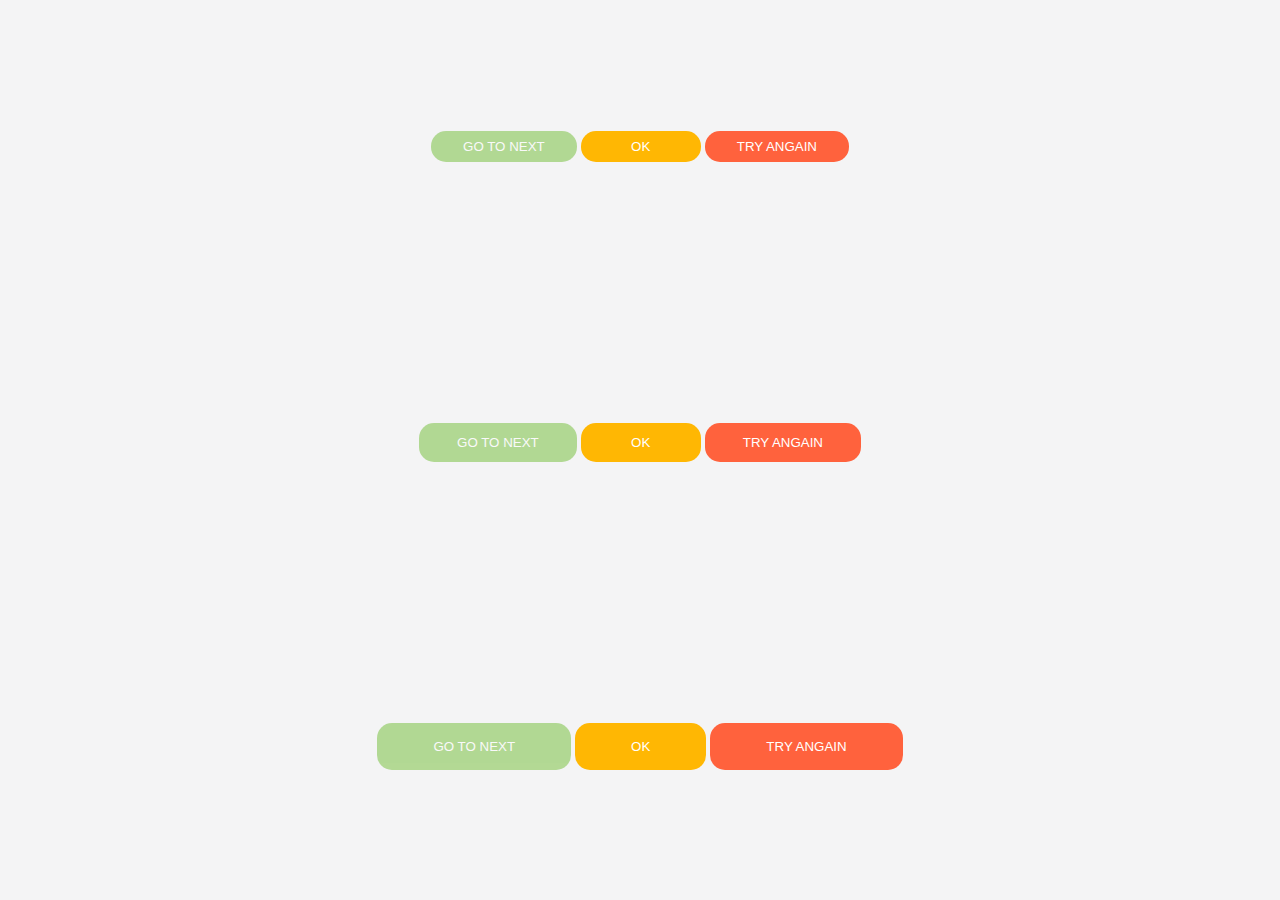
<file: index.html>
<!DOCTYPE html>
<html lang="en">

<head>
    <meta charset="UTF-8">
    <meta name="viewport" content="width=device-width, initial-scale=1.0">
    <title>BEM</title>
    <link rel="stylesheet" href="./style.css">
</head>

<body>

    <div>
        <button href="" class="btn btn--success btn--disabled btn-size-s  btn--size-s ">GO TO NEXT</button>
        <button href="" class="btn btn--warm btn--size-s ">OK</button>
        <button href="" class="btn btn--danger btn--size-s ">TRY ANGAIN</button>
    </div>

    <div>
        <button href="" class="btn btn--success btn--disabled btn-size-s">GO TO NEXT</button>
        <button href="" class="btn btn--warm">OK</button>
        <button href="" class="btn btn--danger">TRY ANGAIN</button>
    </div>

    <div>
        <button href="" class="btn btn--success btn--disabled  btn--size-l">GO TO NEXT</button>
        <button href="" class="btn btn--warm btn--size-l">OK</button>
        <button href="" class="btn btn--danger btn--size-l">TRY ANGAIN</button>
    </div>


</body>

</html>
</file>
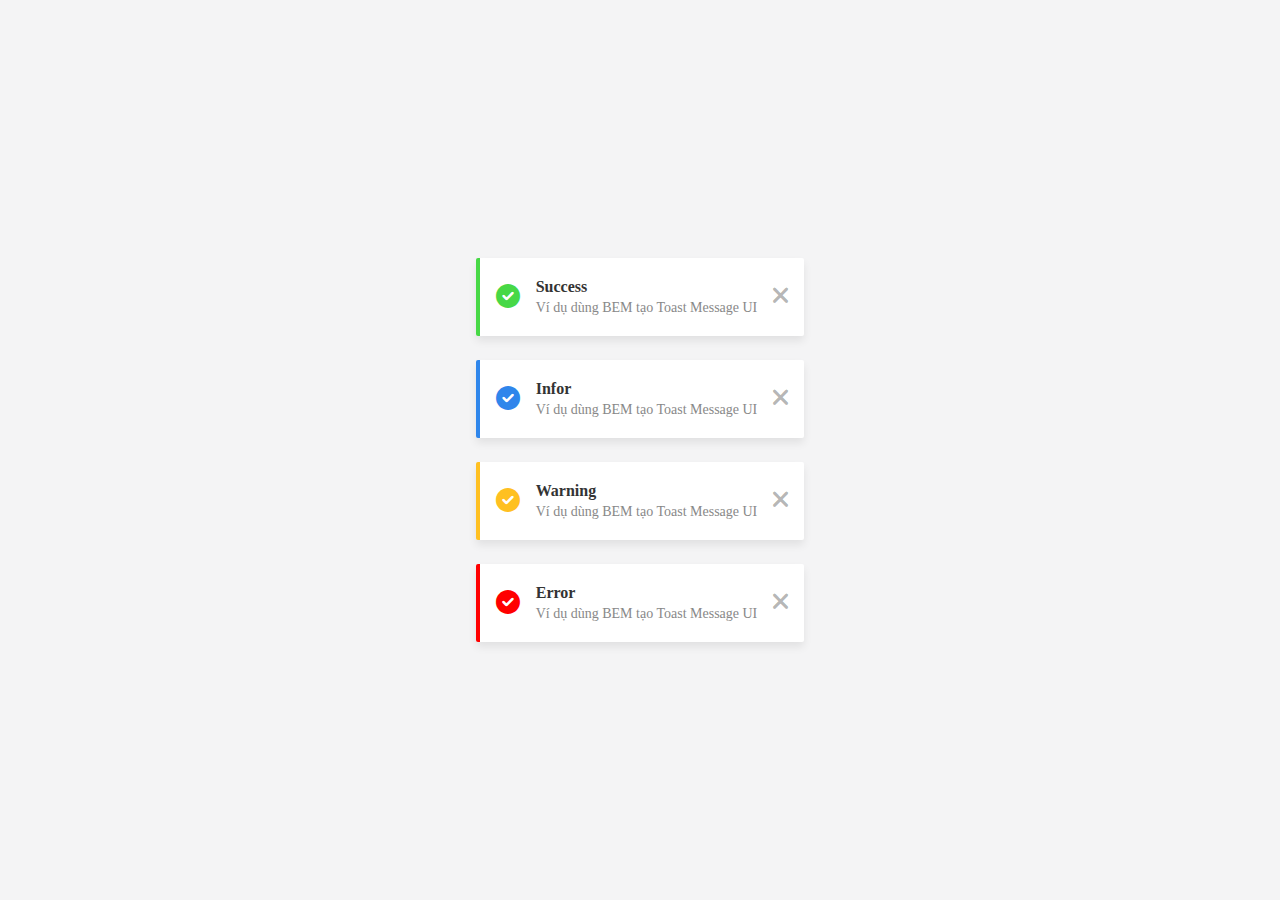
<file: BEM_lv_02/index.html>
<!DOCTYPE html>
<html lang="en">

<head>
    <meta charset="UTF-8">
    <meta http-equiv="X-UA-Compatible" content="IE=edge">
    <link rel="stylesheet" href="https://cdnjs.cloudflare.com/ajax/libs/font-awesome/6.0.0/css/all.min.css"
        integrity="sha512-9usAa10IRO0HhonpyAIVpjrylPvoDwiPUiKdWk5t3PyolY1cOd4DSE0Ga+ri4AuTroPR5aQvXU9xC6qOPnzFeg=="
        crossorigin="anonymous" referrerpolicy="no-referrer" />
    <meta name="viewport" content="width=device-width, initial-scale=1.0">
    <title>BEM_02</title>
    <link rel="stylesheet" href="./style.css">
</head>

<body>
    <div>
        <!-- Success -->
        <div class="toast toast--success">
            <div class="toast__icon">
                <i class="fa-solid fa-circle-check"></i>
            </div>

            <div class="toast__body">
                <h3 class="toast__title">Success</h3>
                <p class="toast__msg">Ví dụ dùng BEM tạo Toast Message UI</p>
            </div>

            <div class="toast__close">
                <i class="fa-solid fa-xmark"></i>
            </div>
        </div>

        <!-- infor -->
        <div class="toast toast--info">
            <div class="toast__icon">
                <i class="fa-solid fa-circle-check"></i>
            </div>

            <div class="toast__body">
                <h3 class="toast__title">Infor</h3>
                <p class="toast__msg">Ví dụ dùng BEM tạo Toast Message UI</p>
            </div>

            <div class="toast__close">
                <i class="fa-solid fa-xmark"></i>
            </div>
        </div>

        <!-- warning -->
        <div class="toast toast--warning">
            <div class="toast__icon">
                <i class="fa-solid fa-circle-check"></i>
            </div>

            <div class="toast__body">
                <h3 class="toast__title">Warning</h3>
                <p class="toast__msg">Ví dụ dùng BEM tạo Toast Message UI</p>
            </div>

            <div class="toast__close">
                <i class="fa-solid fa-xmark"></i>
            </div>
        </div>

        <!-- Errror -->
        <div class="toast toast--error">
            <div class="toast__icon">
                <i class="fa-solid fa-circle-check"></i>
            </div>

            <div class="toast__body">
                <h3 class="toast__title">Error</h3>
                <p class="toast__msg">Ví dụ dùng BEM tạo Toast Message UI</p>
            </div>

            <div class="toast__close">
                <i class="fa-solid fa-xmark"></i>
            </div>
        </div>

    </div>





</body>

</html>
</file>
<file: style.css>
* {
    padding: 0;
    margin: 0;
    box-sizing: border-box;
  }
  
  body {
    height: 100vh;
    display: flex;
    /*  chuyen cho cackia cho hang doc thaong ra */
    flex-direction: column;
    font-family: "Helvetica Neue";
    background-color: #f4f4f5;
  }
  
  body > div {
    margin: auto;
  }
  
  /* ======= Buttons ======== */
  
  /* Block */
.btn
{
  display: inline-block;
  text-decoration: none;
  background-color: transparent;
  border: none;
  outline: none;
  color: #fff;
  padding : 12px 38px;
  border-radius: 15px;
  cursor: pointer;
  min-width:120px;
  transition:  opacity 0.2s ease;
}

.btn--size-l{
  padding : 16px 56px;
}

.btn--size-s{
  padding : 8px 32px;
}

.btn:hover{
  opacity: 0.8;
}
.btn + btn {
  margin-left: 16px;
}
.btn--success
{
background-color: #71be34;
}

.btn--warm
{
background-color: #ffb703;
}

.btn--danger
{
background-color: #ff623d;
}

.btn--disabled{
  opacity: 0.5 !important;
  cursor: default;
}
</file>
<file: BEM_lv_02/style.css>
* {
    padding: 0;
    margin: 0;
    box-sizing: border-box;
}

body {
    height: 100vh;
    display: flex;
    flex-direction: column;
    font-family: "Helvetica Neue";
    background-color:
        #f4f4f5;
}

body>div {
    /*  thuộc tính canh giữa quen thuộc */
    margin: auto;
}



.toast {
    display: flex;
    align-items: center;
    background-color: #fff;
    border-radius: 2px;
    border-left: 4px solid;
    padding: 20px 0;
    box-shadow: 0 5px 8px rgba(0, 0, 0, 0.08);

    /* border: 1px solid; */
}

.toast+.toast {
    margin-top: 24px;
}

.toast--success {
    border-color: #47d846;
}

.toast--success .toast__icon {
    color: #47d846;
}

.toast--info {
    border-color: #2f86eb;
}

.toast--info .toast__icon {
    color: #2f86eb;
}


.toast--warning {
    border-color: #ffc021;
}

.toast--warning .toast__icon {
    color: #ffc021;
}


.toast--error {
    border-color: red;
}

.toast--error .toast__icon {
    color: red;
}

.toast__icon {
    font-size: 24px;
}

.toast__icon,
.toast__close {
    padding: 0 16px;
}

.toast__body {}

.toast__title {
    font-size: 16px;
    font-weight: 600;
    color: #333;
}

.toast__msg {
    font-size: 14px;
    color: #888;
    margin-top: 4px;
}

Toast .Message {}

.toast__close {
    font-size: 24px;
    color: rgba(0, 0, 0, 0.3);
    cursor: pointer;
}
</file>
